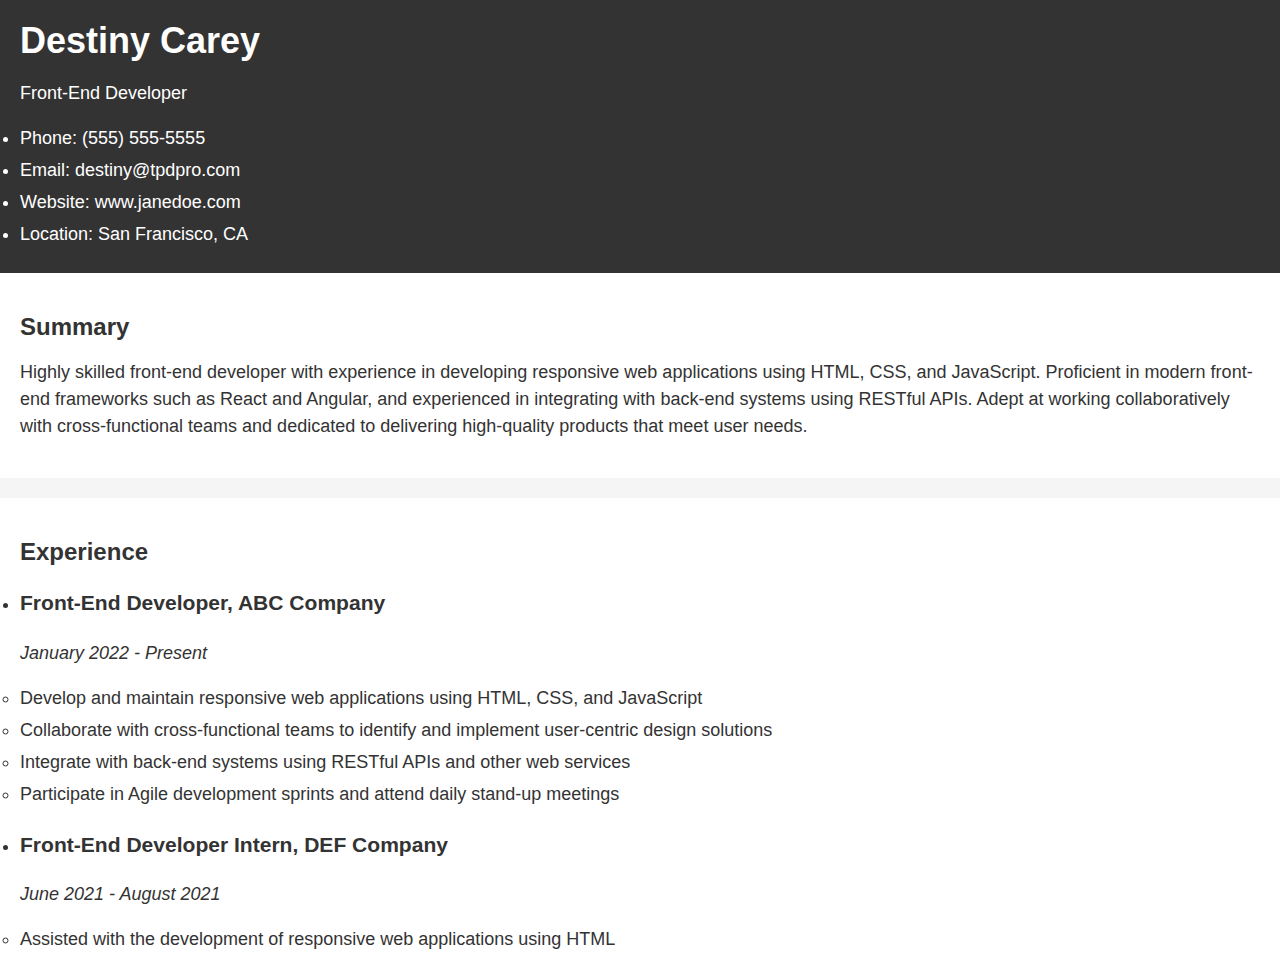
<file: tpdpro/destiny.html>
<!DOCTYPE html>
<html lang="en">
<head>
  <meta charset="UTF-8">
  <title>Front-End Developer Resume</title>
  <meta name="viewport" content="width=device-width, initial-scale=1.0">
  <style>
    body {
      font-family: Arial, sans-serif;
      color: #333;
      background-color: #f5f5f5;
      margin: 0;
      padding: 0;
    }
    header {
      background-color: #333;
      color: #fff;
      padding: 20px;
    }
    h1 {
      margin: 0;
      font-size: 36px;
    }
    h2 {
      margin: 20px 0 10px;
      font-size: 24px;
    }
    p, ul {
      font-size: 18px;
      line-height: 1.5;
    }
    section {
      background-color: #fff;
      padding: 20px;
      margin-bottom: 20px;
    }
    section:last-of-type {
      margin-bottom: 0;
    }
    ul {
      margin: 0;
      padding: 0;
    }
    li {
      margin-bottom: 5px;
    }
    .skills {
      display: flex;
      flex-wrap: wrap;
    }
    .skill {
      padding: 5px 10px;
      margin-right: 10px;
      margin-bottom: 10px;
      border-radius: 5px;
      background-color: #333;
      color: #fff;
    }
  </style>
</head>
<body>
  <header>
    <h1>Destiny Carey</h1>
    <p>Front-End Developer</p>
    <ul>
      <li>Phone: (555) 555-5555</li>
      <li>Email: destiny@tpdpro.com</li>
      <li>Website: www.janedoe.com</li>
      <li>Location: San Francisco, CA</li>
    </ul>
  </header>
  <main>
    <section>
      <h2>Summary</h2>
      <p>Highly skilled front-end developer with experience in developing responsive web applications using HTML, CSS, and JavaScript. Proficient in modern front-end frameworks such as React and Angular, and experienced in integrating with back-end systems using RESTful APIs. Adept at working collaboratively with cross-functional teams and dedicated to delivering high-quality products that meet user needs.</p>
    </section>
    <section>
      <h2>Experience</h2>
      <ul>
        <li>
          <h3>Front-End Developer, ABC Company</h3>
          <p><em>January 2022 - Present</em></p>
          <ul>
            <li>Develop and maintain responsive web applications using HTML, CSS, and JavaScript</li>
            <li>Collaborate with cross-functional teams to identify and implement user-centric design solutions</li>
            <li>Integrate with back-end systems using RESTful APIs and other web services</li>
            <li>Participate in Agile development sprints and attend daily stand-up meetings</li>
          </ul>
        </li>
        <li>
          <h3>Front-End Developer Intern, DEF Company</h3>
          <p><em>June 2021 - August 2021</em></p>
          <ul>
            <li>Assisted with the development of responsive web applications using HTML</li>
          </ul>
        </li>
      </ul>
    </section>
  </main>
</body>
</file>
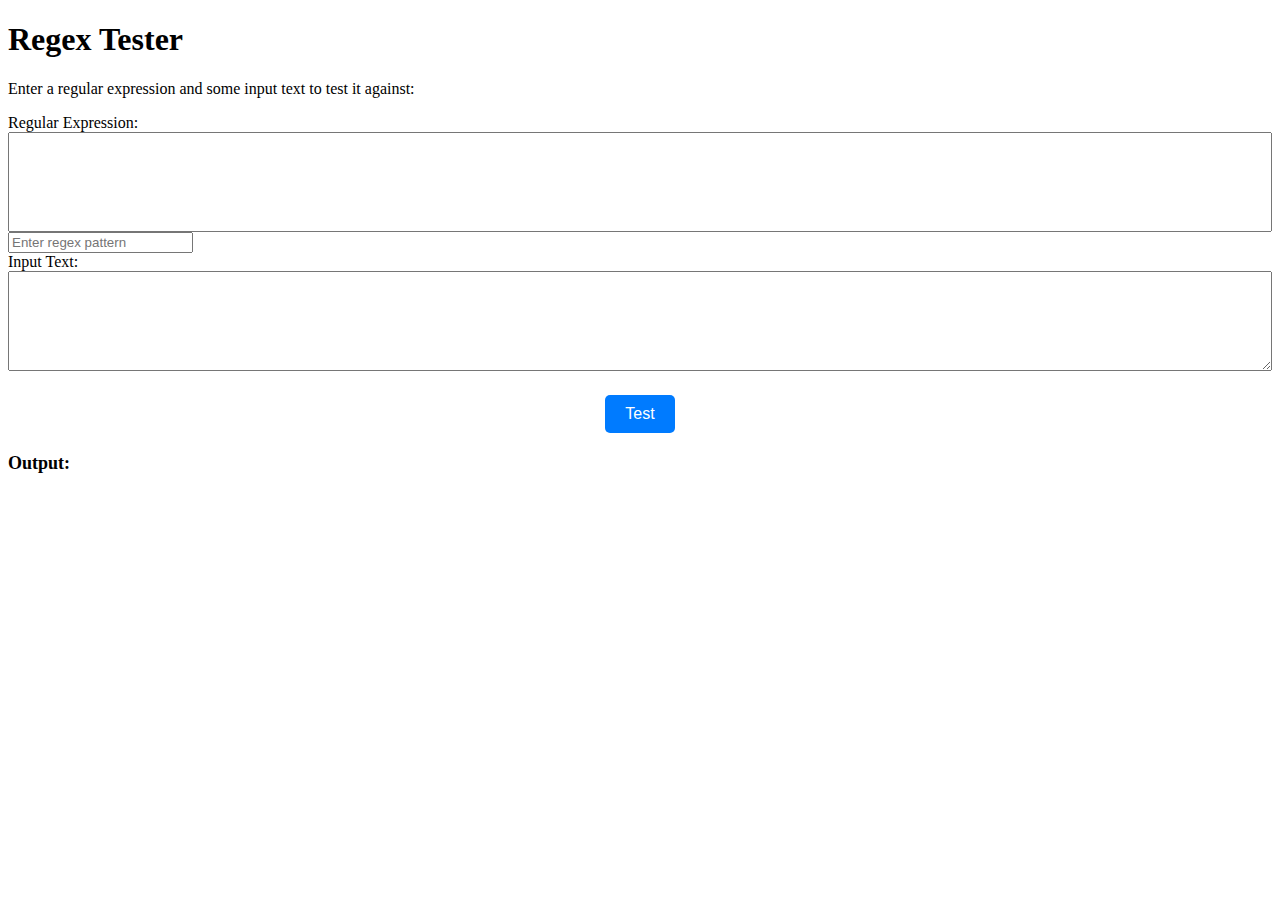
<file: tpdpro/regtext.html>
<!DOCTYPE html>
<html>

<head>
    <meta charset="utf-8">
    <title>Regex Tester</title>
    <style>
        /* Style the input and output areas */
        #regex-input,
        #text-input,
        #output {
            width: 100%;
            height: 100px;
            font-size: 16px;
            padding: 10px;
            box-sizing: border-box;
        }

        /* Style the test button */
        #test-btn {
            display: block;
            margin: 20px auto;
            padding: 10px 20px;
            font-size: 16px;
            background-color: #007bff;
            color: #fff;
            border: none;
            border-radius: 5px;
            cursor: pointer;
        }

        /* Style the error message */
        #error-msg {
            color: red;
            font-weight: bold;
            margin-top: 10px;
        }

        /* Style the output heading */
        #output-heading {
            font-size: 18px;
            font-weight: bold;
            margin-top: 20px;
        }
    </style>
</head>

<body>
    <h1>Regex Tester</h1>
    <p>Enter a regular expression and some input text to test it against:</p>
    <div>
        <label for="regex-input">Regular Expression:</label>
        <input type="text" id="regex-input">
        <input type="text" id="regex-pattern" placeholder="Enter regex pattern">
    </div>
    <div>
        <label for="text-input">Input Text:</label>
        <textarea id="text-input"></textarea>
    </div>
    <button id="test-btn">Test</button>
    <div id="error-msg"></div>
    <div id="output-heading">Output:</div>
    <div id="output"></div>

    <script>
        const regexInput = document.querySelector('#regex-input');
        const testInput = document.querySelector('#test-input');
        const outputDiv = document.querySelector('#output-div');
        const suggestionsList = document.querySelector('#suggestions-list');

        const suggestions = ['\\d', '\\w', '\\s', '.', '|', '(', ')', '[', ']', '?', '*', '+', '{', '}', '^', '$'];

        const escapeRegExp = string => {
            return string.replace(/[.*+?^${}()|[\]\\]/g, '\\$&');
        };

        const replaceLastMatch = (str, replacement) => {
            const lastIndex = str.lastIndexOf('/');
            if (lastIndex === -1) {
                return str;
            }
            return str.substring(0, lastIndex + 1) + replacement;
        };

        const generateRegex = () => {
            const regex = regexInput.value.trim();
            const escapedRegex = escapeRegExp(regex);
            const lastIndex = escapedRegex.lastIndexOf('/');
            let flags = '';
            if (lastIndex !== -1 && lastIndex !== 0) {
                flags = escapedRegex.substring(lastIndex + 1);
            }
            try {
                const newRegex = new RegExp(escapedRegex.substring(1, lastIndex), flags);
                const testString = testInput.value;
                const match = testString.match(newRegex);
                if (match) {
                    const output = testString.replace(match[0], `<mark>${match[0]}</mark>`);
                    outputDiv.innerHTML = output;
                } else {
                    outputDiv.innerHTML = 'No match found.';
                }
            } catch (error) {
                outputDiv.innerHTML = error.message;
            }
        };

        const suggestMatches = () => {
            const regex = regexInput.value.trim();
            if (regex.length === 0) {
                suggestionsList.innerHTML = '';
                return;
            }
            const escapedRegex = escapeRegExp(regex);
            const matches = suggestions.filter(suggestion => suggestion.startsWith(escapedRegex));
            const html = matches.map(match => `<li>${match}</li>`).join('');
            suggestionsList.innerHTML = html;
        };

        regexInput.addEventListener('input', suggestMatches);

        suggestionsList.addEventListener('click', event => {
            const suggestion = event.target.textContent;
            regexInput.value = replaceLastMatch(regexInput.value, suggestion);
            generateRegex();
            suggestionsList.innerHTML = '';
        });

        testInput.addEventListener('input', generateRegex);

    </script>
</body>

</html>
</file>
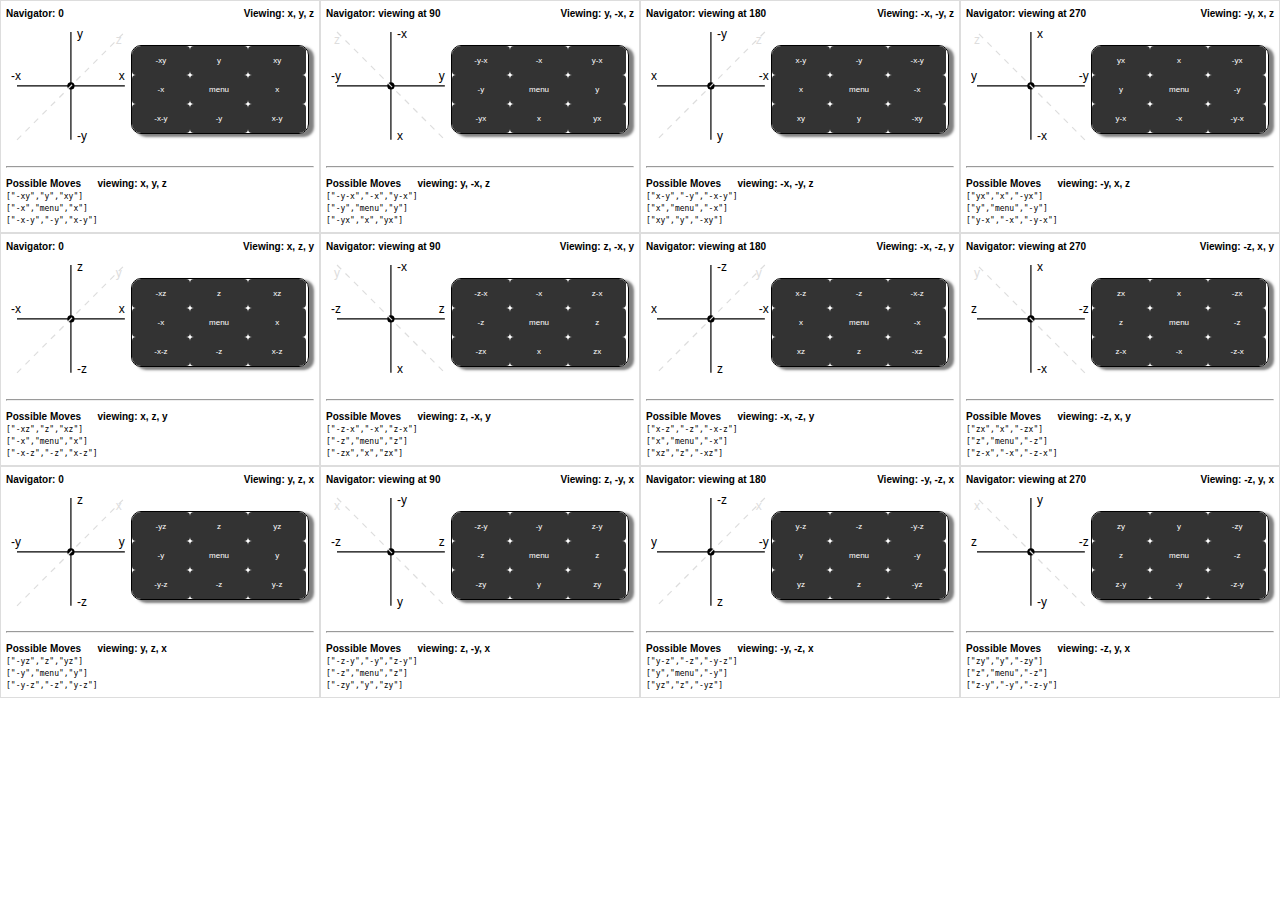
<file: tpdpro/solution.html>
<!DOCTYPE html>
<html lang="en">

<head>
  <meta charset="UTF-8">
  <meta http-equiv="X-UA-Compatible" content="IE=edge">
  <meta name="viewport" content="width=device-width, initial-scale=1.0">
  <title>Document</title>
  <link rel="stylesheet" href="https://cdnjs.cloudflare.com/ajax/libs/font-awesome/6.3.0/css/all.min.css"
    integrity="sha512-SzlrxWUlpfuzQ+pcUCosxcglQRNAq/DZjVsC0lE40xsADsfeQoEypE+enwcOiGjk/bSuGGKHEyjSoQ1zVisanQ=="
    crossorigin="anonymous" referrerpolicy="no-referrer" />
    <link rel="stylesheet" href="./src/css/reset.css">
  <style>
    * {
      box-sizing: border-box;
    }

    body {
      height: 100%;
      width: 100%;
      display: flex;
      flex-wrap: wrap;
      margin: 0;
      padding: 0;
    }

    #container {
      border: solid 1px #ddd;
      width: 25%;
      padding: 5px;
      min-width: 250px;
      justify-content: space-evenly;
      align-items: center;
      align-content: center;
    }

    .plane {
      display: flex;
      justify-content: space-around;
      align-items: center;
      padding: 5px;
    }

    svg {
      height: 100%;
      width: 100%;
    }

    h1, h2, h3, p, pre {
      font-size: 8px;
      padding: 0;
      margin: 0;
    }

    h1 { font-size: 16px; }
    h2 { font-size: 10px; }
    h3 { font-size: 8px; }

    .btns {
      display: flex;
      flex-wrap: wrap;
      width: 100%;
      border-radius: 10px;
      overflow: hidden;
      border: 1px solid black;
      box-shadow: 5px 2.5px 2.5px rgba(0, 0, 0, .5);
    }

    .btns>* {
      width: 33%;
      display: flex;
      flex-direction: column;
      justify-content: center;
      align-items: center;
      align-content: center;
      margin: 0;
    }

    .btns>*.bottom_button {
      flex-direction: column-reverse;
    }

    .btns>*.men_row {
      flex-direction: row;
    }

    .btns>*.men_row.right {
      flex-direction: row-reverse;
    }

    .btns>*>p {
      margin: 0;
    }

    #infoBox {
      display: flex;
      flex-wrap: wrap;
    }

    .header {
      display: flex;
      flex-wrap: wrap;
      justify-content: space-between;
    }

    .active>* {
      display: none;
    }
  </style>
</head>

<body id="body">
  <script>
    function generateViews(labels) {



      for (let i = 0; i < 4; i++) {
        const rotation = i * 90;
        const angel = rotation % 90 === 0 ? 1 : 0;
        const label1 = labels.slice(i).concat(labels.slice(0, i));
        const label2 = label1.slice(1).concat(label1.slice(0, 1));
        const axis = ['x', 'y', 'z'];
        const back_plain = axis.filter(x => !labels.includes(x));
        const dpad = [
          [
            label1[2] + label1[1],
            label1[1],
            label1[0] + label1[1]],
          [
            label1[2],
            "menu",
            label1[0],
          ],
          [
            label1[2] + label1[3],
            label1[3],
            label1[0] + label1[3],
          ]
        ];
        const svg = `
    <div id="container">
      <div class="header">
        <h2>Navigator: ${rotation && "viewing at " + rotation}</h2>
        <h2>Viewing: ${label1[0]}, ${label1[1]}, ${back_plain}</h2>
      </div>
      <div class="plane">
        <div id="gird">
          <svg viewBox="0 0 100 100" xmlns="http://www.w3.org/2000/svg" >
            <!-- axis -->
            <line x1="5%" y1="50%" x2="95%" y2="50%" stroke="black" stroke-width="1"/>
            <line x1="50%" y1="5%" x2="50%" y2="95%" stroke="black" stroke-width="1"/>
            <text x="90%" y="45%" font-size="10px" >${label1[0]}</text>
            <text x="55%" y="10px" font-size="10px">${label1[1]}</text>
            <text x="0%" y="45%" font-size="10px">${label1[2]}</text>
            <text x="55%" y="95%" font-size="10px">${label1[3]}</text>
            <!-- Origin -->
            <circle cx="50%" cy="50%" r="3%" fill="black"/>
            <!-- x=y line -->
            <line x1="5%" y1="95%" x2="95%" y2="5%" stroke="#ddd" stroke-width="1" transform="rotate(${rotation}, 50, 50)" stroke-dasharray="5, 5"/>
            <text ${(i % 2 === 0) ? 'x="90%"' : 'x="5%"'} y="15%" font-size="10px" z-index="-1" fill="#ddd" transform="rotate(${rotation}, 50, 50) rotate(${-rotation}, 50, 50)" text-anchor="middle">${back_plain}</text>

          </svg>
        </div>
        <div id="key-config">
          <div class="btns">
            <button class="corner group-${i}">
              <i class="fas fa-arrow-left" style="transform: rotate(45deg);"></i>
              <p>${dpad[0][0]}</p>
            </button>
            <button>
              <i class="fas fa-arrow-up" ></i>
              <p>${dpad[0][1]}</p>
            </button>
            <button class="corner group-${i}">
              <i class="fas fa-arrow-right" style="transform: rotate(-45deg);"></i>
              <p>${dpad[0][2]}</p>
            </button>

            <button class="men_row"><i class="fas fa-arrow-left"></i>
              <p>${dpad[1][0]}</p>
              </button>
            <button onClick="setActive(this)" id="group-${i}"><i class="fas fa-arrows-alt-v"></i>
              <p>${dpad[1][1]}</p>
              </button>
            <button class="men_row right">
              <i class="fas fa-arrow-right"></i>
              <p>${dpad[1][2]}</p>
            </button>

            <button class="corner group-${i} bottom_button">
              <i class="fas fa-arrow-down" style="transform: rotate(45deg);"></i>
              <p>${dpad[2][0]}</p>
            </button>
            <button class="bottom_button">
              <i class="fas fa-arrow-down"></i>
              <p>${dpad[2][1]}</p>
            </button>
            <button class="corner group-${i} bottom_button">
              <i class="fas fa-arrow-down" style="transform: rotate(-45deg);"></i>
              <p>${dpad[2][2]}</p>
            </button>
          </div>
        </div>
      </div>
      <hr>
      <div  id="infoBox">
        <div class="info">
          <h2>Possible Moves</h2>
          <pre>${JSON.stringify(dpad[0])}</pre>
          <pre>${JSON.stringify(dpad[1])}</pre>
          <pre>${JSON.stringify(dpad[2])}</pre>
        </div>
        <div class="info">
          <h2>viewing: ${label1[0]}, ${label1[1]}, ${back_plain}</h2>
        </div>
      </div>
    </div>
    `;
        const body = document.getElementById('body');
        body.innerHTML += svg;
      }
    }

    const possibilities = [['x', 'y', '-x', '-y'], ['x', 'z', '-x', '-z'], ['y', 'z', '-y', '-z']];
    function setActive(e) {
      console.log(e)
      console.log(e.id)
      const group = e.id
      const buttons = document.querySelectorAll("." + group);
      buttons.forEach(btn => {
        btn.se
        btn.setAttribute("style", "height:" + btn.offsetHeight + "px; width:" + btn.offsetWidth + "px;");

        btn.classList.toggle('active');
      });
    }
    for (let i = 0; i < possibilities.length; i++) {
      generateViews(possibilities[i]);
    }
  </script>
</body>

</html>
</file>
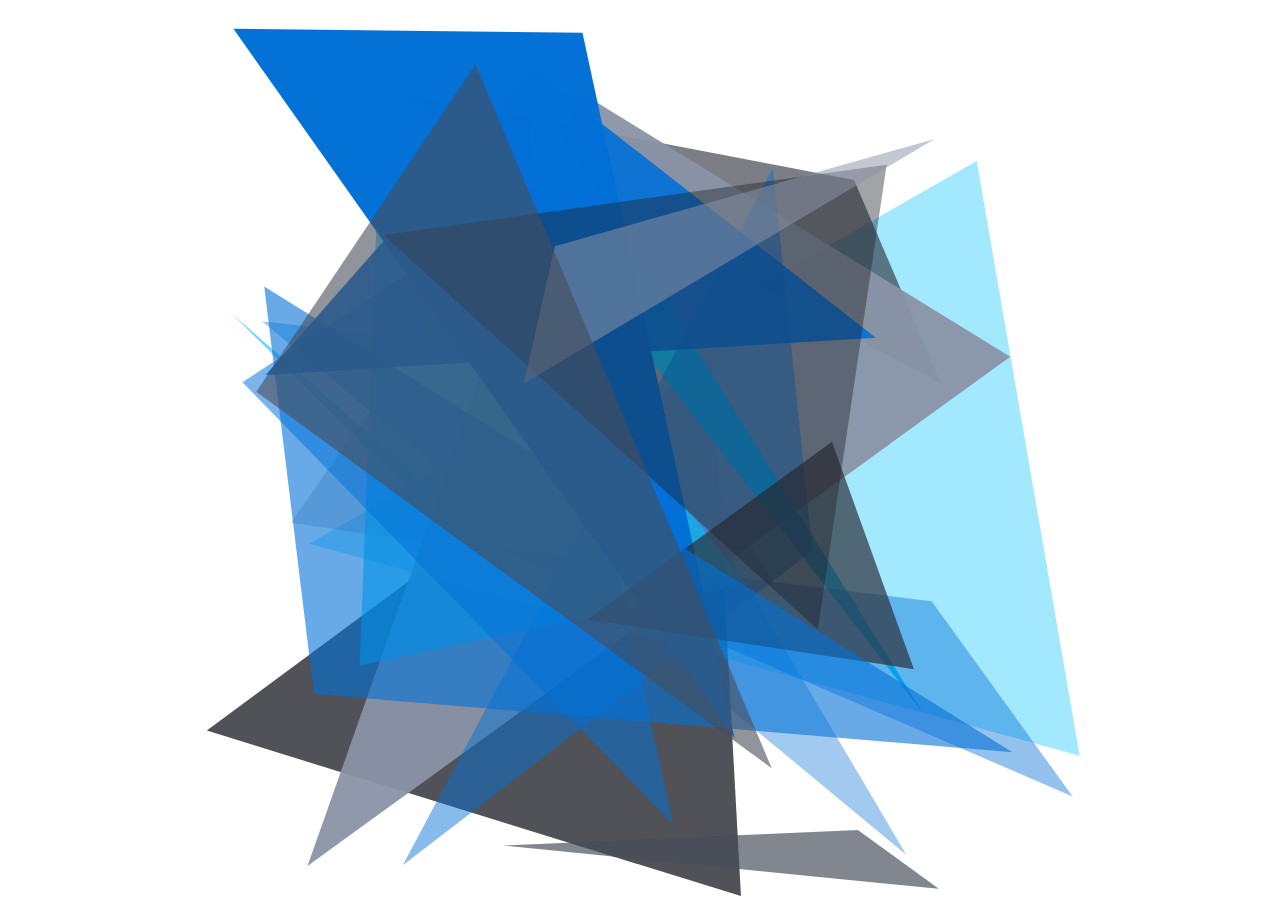
<file: tpdpro/test.html>
<!DOCTYPE html>
<html>
  <head>
    <meta charset="UTF-8">
    <title>Random SVG Art Background</title>
    <style>
      svg {
        position: fixed;
        top: 0;
        left: 0;
        width: 100%;
        height: 100%;
        z-index: -1;
      }
    </style>
  </head>
  <body>
    <svg viewBox="0 0 100 100" xmlns="http://www.w3.org/2000/svg">
      <rect x="0" y="0" width="100" height="100" fill="#fff"/>
    </svg>
      <script>
        var colors = ['#2C3039', '#8A94A7', '#1D2026', '#02CBB1', '#0270D7', '#00BFFB', '#474C59'];

        function getRandomColor() {
          return colors[Math.floor(Math.random() * colors.length)];
        }

        for (var i = 0; i < 20; i++) {
          var x1 = Math.random() * 100;
          var y1 = Math.random() * 100;
          var x2 = Math.random() * 100;
          var y2 = Math.random() * 100;
          var x3 = Math.random() * 100;
          var y3 = Math.random() * 100;
          var color = getRandomColor();
          var opacity = Math.random() * 0.7 + 0.3;
          var shape = document.createElementNS("http://www.w3.org/2000/svg", "polygon");
          shape.setAttribute("points", x1+","+y1+" "+x2+","+y2+" "+x3+","+y3);
          shape.setAttribute("fill", color);
          shape.setAttribute("fill-opacity", opacity);
          document.querySelector("svg").appendChild(shape);
        }
      </script>
    </svg>
  </body>
</html>
</file>
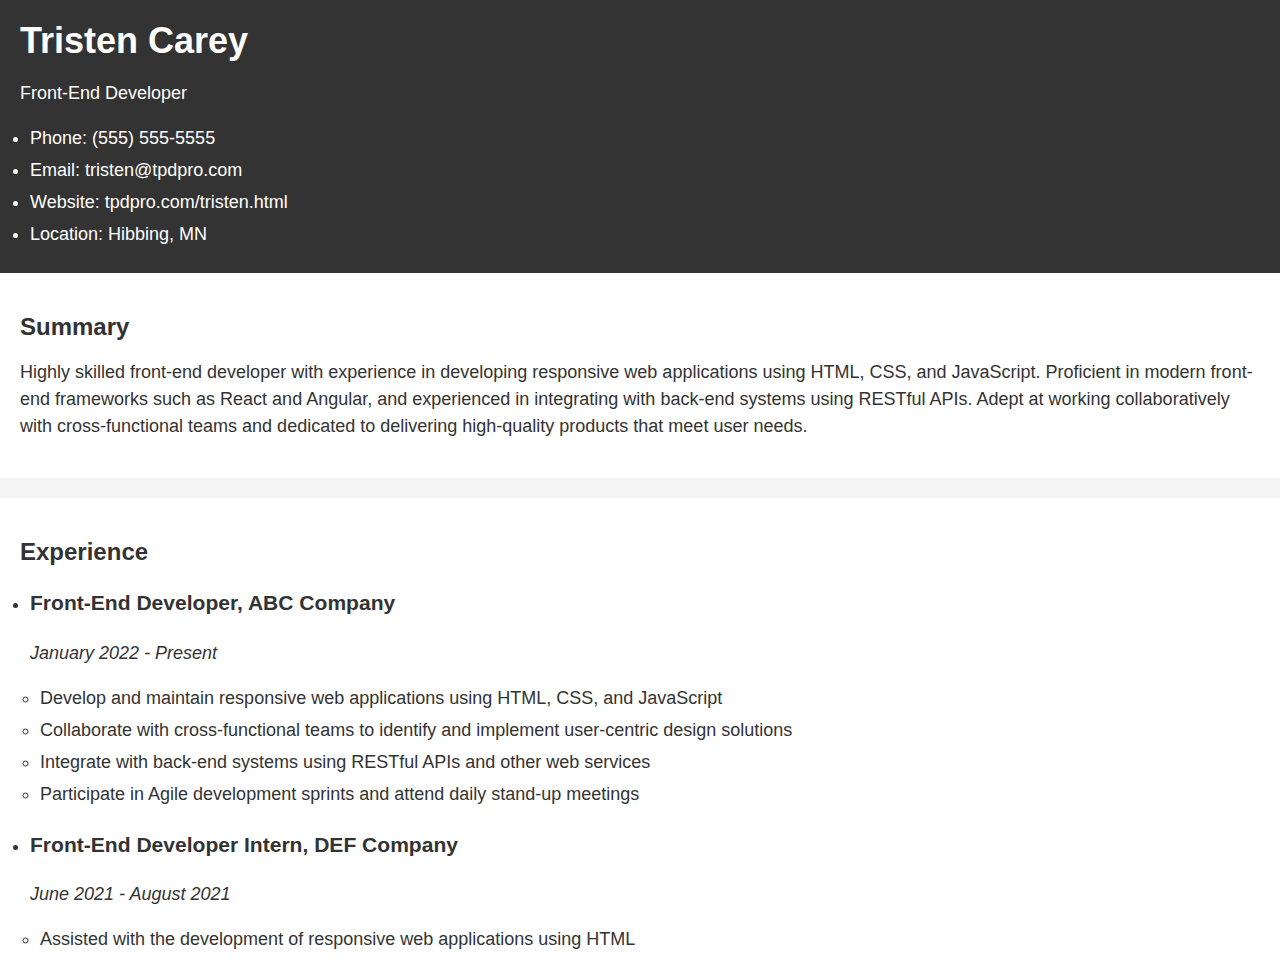
<file: tpdpro/tristen.html>
<!DOCTYPE html>
<html lang="en">

<head>
  <meta charset="UTF-8">
  <title>Front-End Developer Resume</title>
  <meta name="viewport" content="width=device-width, initial-scale=1.0">
  <style>
    body {
      font-family: Arial, sans-serif;
      color: #333;
      background-color: #f5f5f5;
      margin: 0;
      padding: 0;
    }

    header {
      background-color: #333;
      color: #fff;
      padding: 20px;
    }

    h1 {
      margin: 0;
      font-size: 36px;
    }

    h2 {
      margin: 20px 0 10px;
      font-size: 24px;
    }

    p,
    ul {
      font-size: 18px;
      line-height: 1.5;
    }

    section {
      background-color: #fff;
      padding: 20px;
      margin-bottom: 20px;
    }

    section:last-of-type {
      margin-bottom: 0;
    }

    ul {
      margin: 0;
      padding: 0;
    }

    li {
      margin: 5px 10px;
    }

    .skills {
      display: flex;
      flex-wrap: wrap;
    }

    .skill {
      padding: 5px 10px;
      margin-right: 10px;
      margin-bottom: 10px;
      border-radius: 5px;
      background-color: #333;
      color: #fff;
    }
  </style>
</head>

<body>
  <header>
    <h1>Tristen Carey</h1>
    <p>Front-End Developer</p>
    <ul>
      <li>Phone: (555) 555-5555</li>
      <li>Email: tristen@tpdpro.com</li>
      <li>Website: tpdpro.com/tristen.html</li>
      <li>Location: Hibbing, MN</li>
    </ul>
  </header>
  <main>
    <section>
      <h2>Summary</h2>
      <p>Highly skilled front-end developer with experience in developing responsive web applications using HTML, CSS,
        and JavaScript. Proficient in modern front-end frameworks such as React and Angular, and experienced in
        integrating with back-end systems using RESTful APIs. Adept at working collaboratively with cross-functional
        teams and dedicated to delivering high-quality products that meet user needs.</p>
    </section>
    <section>
      <h2>Experience</h2>
      <ul>
        <li>
          <h3>Front-End Developer, ABC Company</h3>
          <p><em>January 2022 - Present</em></p>
          <ul>
            <li>Develop and maintain responsive web applications using HTML, CSS, and JavaScript</li>
            <li>Collaborate with cross-functional teams to identify and implement user-centric design solutions</li>
            <li>Integrate with back-end systems using RESTful APIs and other web services</li>
            <li>Participate in Agile development sprints and attend daily stand-up meetings</li>
          </ul>
        </li>
        <li>
          <h3>Front-End Developer Intern, DEF Company</h3>
          <p><em>June 2021 - August 2021</em></p>
          <ul>
            <li>Assisted with the development of responsive web applications using HTML</li>
          </ul>
        </li>
      </ul>
    </section>
  </main>
</body>
</file>
